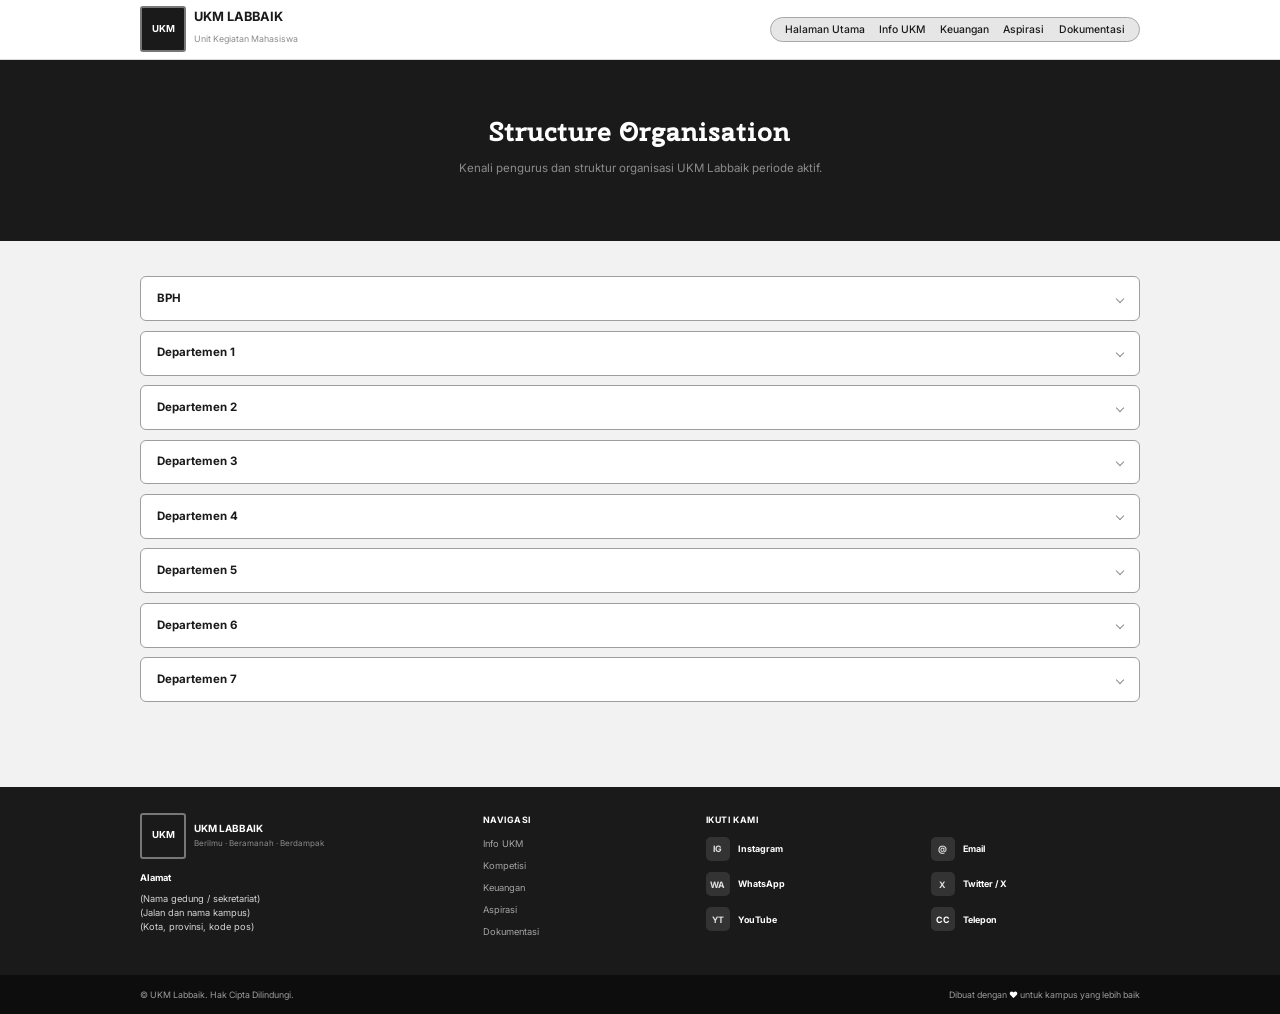
<file: Info-UKM-final.html>
<!DOCTYPE html>
<html lang="id">
<head>
  <meta charset="UTF-8">
  <meta name="viewport" content="width=device-width, initial-scale=1">
  <title>Halaman Info UKM</title>
  <link href="https://fonts.googleapis.com/css2?family=Cherry+Swash:wght@700&family=Inter:wght@400;500;600;700&display=swap" rel="stylesheet">
</head>

<body style="margin:0;font-family:'Inter',system-ui,sans-serif;background:#f2f2f2;color:#1a1a1a;line-height:1.5">

  <header style="background:#ffffff;border-bottom:1px solid #d9d9d9">
    <div style="width:min(1000px,100% - 3rem);margin-inline:auto;box-sizing:border-box;display:flex;justify-content:space-between;align-items:center;gap:1rem;padding:.4rem 0;flex-wrap:wrap">
      <a href="#" style="color:inherit;text-decoration:none;display:flex;align-items:center;gap:.5rem">
        <span style="width:46px;height:46px;box-sizing:border-box;background:#1a1a1a;color:#ffffff;border:2px solid #777777;display:grid;place-items:center;font-size:.6rem;font-weight:700;border-radius:3px;flex-shrink:0">UKM</span>
        <span><strong style="display:block;font-size:.8rem;line-height:1.1">UKM LABBAIK</strong><small style="font-size:.55rem;color:#8c8c8c">Unit Kegiatan Mahasiswa</small></span>
      </a>
      <nav style="display:flex;gap:.9rem;background:#e6e6e6;border:1px solid #a8a8a8;border-radius:999px;padding:.25rem .9rem;font-size:.65rem;font-weight:500">
        <a href="#" style="color:inherit;text-decoration:none">Halaman Utama</a>
        <a href="#" style="color:inherit;text-decoration:none">Info UKM</a>
        <a href="#" style="color:inherit;text-decoration:none">Keuangan</a>
        <a href="#" style="color:inherit;text-decoration:none">Aspirasi</a>
        <a href="#" style="color:inherit;text-decoration:none">Dokumentasi</a>
      </nav>
    </div>
  </header>

  <section style="background:#1a1a1a;text-align:center;padding:3.2rem 1rem 3.4rem">
    <h1 style="font-family:'Cherry Swash',Georgia,serif;font-size:1.7rem;color:#ffffff;font-weight:700;margin:0">Structure Organisation</h1>
    <p style="font-size:.72rem;color:#8c8c8c;margin:.5rem 0 .6rem">Kenali pengurus dan struktur organisasi UKM Labbaik periode aktif.</p>
  </section>

  <main style="padding:2.2rem 0 3.5rem;margin-bottom:1.2rem">
    <div style="width:min(1000px,100% - 3rem);margin-inline:auto;box-sizing:border-box">

      <details ontoggle="t(this)" style="background:#ffffff;border:1px solid #9e9e9e;border-radius:6px;overflow:hidden;margin-bottom:.6rem">
        <summary style="display:flex;justify-content:space-between;align-items:center;padding:.8rem 1rem;font-size:.72rem;font-weight:700;cursor:pointer;list-style:none"><span>BPH</span><span style="width:5px;height:5px;border-right:1.5px solid #8c8c8c;border-bottom:1.5px solid #8c8c8c;transform:rotate(45deg);transition:transform .2s"></span></summary>
        <div style="display:flex;flex-wrap:wrap;justify-content:center;gap:.8rem;padding:1.1rem 1rem 1.4rem">

          <article style="flex:0 1 calc((100% - 1.6rem) / 3);min-width:220px;box-sizing:border-box;display:flex;gap:.6rem;background:#fff;border-radius:6px;padding:.5rem;box-shadow:0 1px 4px rgba(0,0,0,.12);outline:1.5px solid #1a1a1a">
            <div style="flex:0 0 52px;min-height:52px;background:#dcdcdc;border-radius:3px;display:grid;place-items:center;font-size:.6rem;color:#8c8c8c">Foto</div>
            <dl style="flex:1;min-width:0;margin:0">
              <dt style="font-size:.42rem;font-weight:700;letter-spacing:.06em;margin:0 0 0">JABATAN</dt><dd style="margin:0"><span style="display:block;height:6px;background:#e0e0e0;border-radius:3px;margin-top:.22rem;width:90%"></span></dd>
              <dt style="font-size:.42rem;font-weight:700;letter-spacing:.06em;margin:.3rem 0 0">NAMA</dt><dd style="margin:0"><span style="display:block;height:6px;background:#e0e0e0;border-radius:3px;margin-top:.22rem;width:75%"></span></dd>
              <dt style="font-size:.42rem;font-weight:700;letter-spacing:.06em;margin:.3rem 0 0">JURUSAN</dt><dd style="margin:0"><span style="display:block;height:6px;background:#e0e0e0;border-radius:3px;margin-top:.22rem;width:100%"></span><span style="display:block;height:6px;background:#e0e0e0;border-radius:3px;margin-top:.22rem;width:60%"></span></dd>
            </dl>
          </article>

          <article style="flex:0 1 calc((100% - 1.6rem) / 3);min-width:220px;box-sizing:border-box;display:flex;gap:.6rem;background:#fff;border-radius:6px;padding:.5rem;box-shadow:0 1px 4px rgba(0,0,0,.12);outline:1.5px solid #1a1a1a">
            <div style="flex:0 0 52px;min-height:52px;background:#dcdcdc;border-radius:3px;display:grid;place-items:center;font-size:.6rem;color:#8c8c8c">Foto</div>
            <dl style="flex:1;min-width:0;margin:0">
              <dt style="font-size:.42rem;font-weight:700;letter-spacing:.06em;margin:0 0 0">JABATAN</dt><dd style="margin:0"><span style="display:block;height:6px;background:#e0e0e0;border-radius:3px;margin-top:.22rem;width:90%"></span></dd>
              <dt style="font-size:.42rem;font-weight:700;letter-spacing:.06em;margin:.3rem 0 0">NAMA</dt><dd style="margin:0"><span style="display:block;height:6px;background:#e0e0e0;border-radius:3px;margin-top:.22rem;width:75%"></span></dd>
              <dt style="font-size:.42rem;font-weight:700;letter-spacing:.06em;margin:.3rem 0 0">JURUSAN</dt><dd style="margin:0"><span style="display:block;height:6px;background:#e0e0e0;border-radius:3px;margin-top:.22rem;width:100%"></span><span style="display:block;height:6px;background:#e0e0e0;border-radius:3px;margin-top:.22rem;width:60%"></span></dd>
            </dl>
          </article>

          <article style="flex:0 1 calc((100% - 1.6rem) / 3);min-width:220px;box-sizing:border-box;display:flex;gap:.6rem;background:#fff;border-radius:6px;padding:.5rem;box-shadow:0 1px 4px rgba(0,0,0,.12);outline:1.5px solid #1a1a1a">
            <div style="flex:0 0 52px;min-height:52px;background:#dcdcdc;border-radius:3px;display:grid;place-items:center;font-size:.6rem;color:#8c8c8c">Foto</div>
            <dl style="flex:1;min-width:0;margin:0">
              <dt style="font-size:.42rem;font-weight:700;letter-spacing:.06em;margin:0 0 0">JABATAN</dt><dd style="margin:0"><span style="display:block;height:6px;background:#e0e0e0;border-radius:3px;margin-top:.22rem;width:90%"></span></dd>
              <dt style="font-size:.42rem;font-weight:700;letter-spacing:.06em;margin:.3rem 0 0">NAMA</dt><dd style="margin:0"><span style="display:block;height:6px;background:#e0e0e0;border-radius:3px;margin-top:.22rem;width:75%"></span></dd>
              <dt style="font-size:.42rem;font-weight:700;letter-spacing:.06em;margin:.3rem 0 0">JURUSAN</dt><dd style="margin:0"><span style="display:block;height:6px;background:#e0e0e0;border-radius:3px;margin-top:.22rem;width:100%"></span><span style="display:block;height:6px;background:#e0e0e0;border-radius:3px;margin-top:.22rem;width:60%"></span></dd>
            </dl>
          </article>

          <article style="flex:0 1 calc((100% - 1.6rem) / 3);min-width:220px;box-sizing:border-box;display:flex;gap:.6rem;background:#fff;border-radius:6px;padding:.5rem;box-shadow:0 1px 4px rgba(0,0,0,.12);outline:1.5px solid #1a1a1a">
            <div style="flex:0 0 52px;min-height:52px;background:#dcdcdc;border-radius:3px;display:grid;place-items:center;font-size:.6rem;color:#8c8c8c">Foto</div>
            <dl style="flex:1;min-width:0;margin:0">
              <dt style="font-size:.42rem;font-weight:700;letter-spacing:.06em;margin:0 0 0">JABATAN</dt><dd style="margin:0"><span style="display:block;height:6px;background:#e0e0e0;border-radius:3px;margin-top:.22rem;width:90%"></span></dd>
              <dt style="font-size:.42rem;font-weight:700;letter-spacing:.06em;margin:.3rem 0 0">NAMA</dt><dd style="margin:0"><span style="display:block;height:6px;background:#e0e0e0;border-radius:3px;margin-top:.22rem;width:75%"></span></dd>
              <dt style="font-size:.42rem;font-weight:700;letter-spacing:.06em;margin:.3rem 0 0">JURUSAN</dt><dd style="margin:0"><span style="display:block;height:6px;background:#e0e0e0;border-radius:3px;margin-top:.22rem;width:100%"></span><span style="display:block;height:6px;background:#e0e0e0;border-radius:3px;margin-top:.22rem;width:60%"></span></dd>
            </dl>
          </article>

          <article style="flex:0 1 calc((100% - 1.6rem) / 3);min-width:220px;box-sizing:border-box;display:flex;gap:.6rem;background:#fff;border-radius:6px;padding:.5rem;box-shadow:0 1px 4px rgba(0,0,0,.12);outline:1.5px solid #1a1a1a">
            <div style="flex:0 0 52px;min-height:52px;background:#dcdcdc;border-radius:3px;display:grid;place-items:center;font-size:.6rem;color:#8c8c8c">Foto</div>
            <dl style="flex:1;min-width:0;margin:0">
              <dt style="font-size:.42rem;font-weight:700;letter-spacing:.06em;margin:0 0 0">JABATAN</dt><dd style="margin:0"><span style="display:block;height:6px;background:#e0e0e0;border-radius:3px;margin-top:.22rem;width:90%"></span></dd>
              <dt style="font-size:.42rem;font-weight:700;letter-spacing:.06em;margin:.3rem 0 0">NAMA</dt><dd style="margin:0"><span style="display:block;height:6px;background:#e0e0e0;border-radius:3px;margin-top:.22rem;width:75%"></span></dd>
              <dt style="font-size:.42rem;font-weight:700;letter-spacing:.06em;margin:.3rem 0 0">JURUSAN</dt><dd style="margin:0"><span style="display:block;height:6px;background:#e0e0e0;border-radius:3px;margin-top:.22rem;width:100%"></span><span style="display:block;height:6px;background:#e0e0e0;border-radius:3px;margin-top:.22rem;width:60%"></span></dd>
            </dl>
          </article>
        </div>
      </details>

      <details ontoggle="t(this)" style="background:#ffffff;border:1px solid #9e9e9e;border-radius:6px;overflow:hidden;margin-bottom:.6rem">
        <summary style="display:flex;justify-content:space-between;align-items:center;padding:.8rem 1rem;font-size:.72rem;font-weight:700;cursor:pointer;list-style:none"><span>Departemen 1</span><span style="width:5px;height:5px;border-right:1.5px solid #8c8c8c;border-bottom:1.5px solid #8c8c8c;transform:rotate(45deg);transition:transform .2s"></span></summary>
        <div style="display:flex;flex-wrap:wrap;justify-content:center;gap:.8rem;padding:1.1rem 1rem 1.4rem">

          <article style="flex:0 1 calc((100% - 1.6rem) / 3);min-width:220px;box-sizing:border-box;display:flex;gap:.6rem;background:#fff;border-radius:6px;padding:.5rem;box-shadow:0 1px 4px rgba(0,0,0,.12);outline:1.5px solid #1a1a1a">
            <div style="flex:0 0 52px;min-height:52px;background:#dcdcdc;border-radius:3px;display:grid;place-items:center;font-size:.6rem;color:#8c8c8c">Foto</div>
            <dl style="flex:1;min-width:0;margin:0">
              <dt style="font-size:.42rem;font-weight:700;letter-spacing:.06em;margin:0 0 0">JABATAN</dt><dd style="margin:0"><span style="display:block;height:6px;background:#e0e0e0;border-radius:3px;margin-top:.22rem;width:90%"></span></dd>
              <dt style="font-size:.42rem;font-weight:700;letter-spacing:.06em;margin:.3rem 0 0">NAMA</dt><dd style="margin:0"><span style="display:block;height:6px;background:#e0e0e0;border-radius:3px;margin-top:.22rem;width:75%"></span></dd>
              <dt style="font-size:.42rem;font-weight:700;letter-spacing:.06em;margin:.3rem 0 0">JURUSAN</dt><dd style="margin:0"><span style="display:block;height:6px;background:#e0e0e0;border-radius:3px;margin-top:.22rem;width:100%"></span><span style="display:block;height:6px;background:#e0e0e0;border-radius:3px;margin-top:.22rem;width:60%"></span></dd>
            </dl>
          </article>

          <article style="flex:0 1 calc((100% - 1.6rem) / 3);min-width:220px;box-sizing:border-box;display:flex;gap:.6rem;background:#fff;border-radius:6px;padding:.5rem;box-shadow:0 1px 4px rgba(0,0,0,.12)">
            <div style="flex:0 0 52px;min-height:52px;background:#dcdcdc;border-radius:3px;display:grid;place-items:center;font-size:.6rem;color:#8c8c8c">Foto</div>
            <dl style="flex:1;min-width:0;margin:0">
              <dt style="font-size:.42rem;font-weight:700;letter-spacing:.06em;margin:0 0 0">JABATAN</dt><dd style="margin:0"><span style="display:block;height:6px;background:#e0e0e0;border-radius:3px;margin-top:.22rem;width:75%"></span></dd>
              <dt style="font-size:.42rem;font-weight:700;letter-spacing:.06em;margin:.3rem 0 0">NAMA</dt><dd style="margin:0"><span style="display:block;height:6px;background:#e0e0e0;border-radius:3px;margin-top:.22rem;width:60%"></span></dd>
              <dt style="font-size:.42rem;font-weight:700;letter-spacing:.06em;margin:.3rem 0 0">JURUSAN</dt><dd style="margin:0"><span style="display:block;height:6px;background:#e0e0e0;border-radius:3px;margin-top:.22rem;width:100%"></span><span style="display:block;height:6px;background:#e0e0e0;border-radius:3px;margin-top:.22rem;width:60%"></span></dd>
            </dl>
          </article>

          <article style="flex:0 1 calc((100% - 1.6rem) / 3);min-width:220px;box-sizing:border-box;display:flex;gap:.6rem;background:#fff;border-radius:6px;padding:.5rem;box-shadow:0 1px 4px rgba(0,0,0,.12)">
            <div style="flex:0 0 52px;min-height:52px;background:#dcdcdc;border-radius:3px;display:grid;place-items:center;font-size:.6rem;color:#8c8c8c">Foto</div>
            <dl style="flex:1;min-width:0;margin:0">
              <dt style="font-size:.42rem;font-weight:700;letter-spacing:.06em;margin:0 0 0">JABATAN</dt><dd style="margin:0"><span style="display:block;height:6px;background:#e0e0e0;border-radius:3px;margin-top:.22rem;width:60%"></span></dd>
              <dt style="font-size:.42rem;font-weight:700;letter-spacing:.06em;margin:.3rem 0 0">NAMA</dt><dd style="margin:0"><span style="display:block;height:6px;background:#e0e0e0;border-radius:3px;margin-top:.22rem;width:75%"></span></dd>
              <dt style="font-size:.42rem;font-weight:700;letter-spacing:.06em;margin:.3rem 0 0">JURUSAN</dt><dd style="margin:0"><span style="display:block;height:6px;background:#e0e0e0;border-radius:3px;margin-top:.22rem;width:100%"></span><span style="display:block;height:6px;background:#e0e0e0;border-radius:3px;margin-top:.22rem;width:60%"></span></dd>
            </dl>
          </article>

          <article style="flex:0 1 calc((100% - 1.6rem) / 3);min-width:220px;box-sizing:border-box;display:flex;gap:.6rem;background:#fff;border-radius:6px;padding:.5rem;box-shadow:0 1px 4px rgba(0,0,0,.12)">
            <div style="flex:0 0 52px;min-height:52px;background:#dcdcdc;border-radius:3px;display:grid;place-items:center;font-size:.6rem;color:#8c8c8c">Foto</div>
            <dl style="flex:1;min-width:0;margin:0">
              <dt style="font-size:.42rem;font-weight:700;letter-spacing:.06em;margin:0 0 0">JABATAN</dt><dd style="margin:0"><span style="display:block;height:6px;background:#e0e0e0;border-radius:3px;margin-top:.22rem;width:60%"></span></dd>
              <dt style="font-size:.42rem;font-weight:700;letter-spacing:.06em;margin:.3rem 0 0">NAMA</dt><dd style="margin:0"><span style="display:block;height:6px;background:#e0e0e0;border-radius:3px;margin-top:.22rem;width:60%"></span></dd>
              <dt style="font-size:.42rem;font-weight:700;letter-spacing:.06em;margin:.3rem 0 0">JURUSAN</dt><dd style="margin:0"><span style="display:block;height:6px;background:#e0e0e0;border-radius:3px;margin-top:.22rem;width:100%"></span><span style="display:block;height:6px;background:#e0e0e0;border-radius:3px;margin-top:.22rem;width:60%"></span></dd>
            </dl>
          </article>

          <article style="flex:0 1 calc((100% - 1.6rem) / 3);min-width:220px;box-sizing:border-box;display:flex;gap:.6rem;background:#fff;border-radius:6px;padding:.5rem;box-shadow:0 1px 4px rgba(0,0,0,.12)">
            <div style="flex:0 0 52px;min-height:52px;background:#dcdcdc;border-radius:3px;display:grid;place-items:center;font-size:.6rem;color:#8c8c8c">Foto</div>
            <dl style="flex:1;min-width:0;margin:0">
              <dt style="font-size:.42rem;font-weight:700;letter-spacing:.06em;margin:0 0 0">JABATAN</dt><dd style="margin:0"><span style="display:block;height:6px;background:#e0e0e0;border-radius:3px;margin-top:.22rem;width:75%"></span></dd>
              <dt style="font-size:.42rem;font-weight:700;letter-spacing:.06em;margin:.3rem 0 0">NAMA</dt><dd style="margin:0"><span style="display:block;height:6px;background:#e0e0e0;border-radius:3px;margin-top:.22rem;width:60%"></span></dd>
              <dt style="font-size:.42rem;font-weight:700;letter-spacing:.06em;margin:.3rem 0 0">JURUSAN</dt><dd style="margin:0"><span style="display:block;height:6px;background:#e0e0e0;border-radius:3px;margin-top:.22rem;width:100%"></span><span style="display:block;height:6px;background:#e0e0e0;border-radius:3px;margin-top:.22rem;width:60%"></span></dd>
            </dl>
          </article>
        </div>
      </details>

      <details ontoggle="t(this)" style="background:#ffffff;border:1px solid #9e9e9e;border-radius:6px;overflow:hidden;margin-bottom:.6rem">
        <summary style="display:flex;justify-content:space-between;align-items:center;padding:.8rem 1rem;font-size:.72rem;font-weight:700;cursor:pointer;list-style:none"><span>Departemen 2</span><span style="width:5px;height:5px;border-right:1.5px solid #8c8c8c;border-bottom:1.5px solid #8c8c8c;transform:rotate(45deg);transition:transform .2s"></span></summary>
        <div style="display:flex;flex-wrap:wrap;justify-content:center;gap:.8rem;padding:1.1rem 1rem 1.4rem">

          <article style="flex:0 1 calc((100% - 1.6rem) / 3);min-width:220px;box-sizing:border-box;display:flex;gap:.6rem;background:#fff;border-radius:6px;padding:.5rem;box-shadow:0 1px 4px rgba(0,0,0,.12);outline:1.5px solid #1a1a1a">
            <div style="flex:0 0 52px;min-height:52px;background:#dcdcdc;border-radius:3px;display:grid;place-items:center;font-size:.6rem;color:#8c8c8c">Foto</div>
            <dl style="flex:1;min-width:0;margin:0">
              <dt style="font-size:.42rem;font-weight:700;letter-spacing:.06em;margin:0 0 0">JABATAN</dt><dd style="margin:0"><span style="display:block;height:6px;background:#e0e0e0;border-radius:3px;margin-top:.22rem;width:90%"></span></dd>
              <dt style="font-size:.42rem;font-weight:700;letter-spacing:.06em;margin:.3rem 0 0">NAMA</dt><dd style="margin:0"><span style="display:block;height:6px;background:#e0e0e0;border-radius:3px;margin-top:.22rem;width:75%"></span></dd>
              <dt style="font-size:.42rem;font-weight:700;letter-spacing:.06em;margin:.3rem 0 0">JURUSAN</dt><dd style="margin:0"><span style="display:block;height:6px;background:#e0e0e0;border-radius:3px;margin-top:.22rem;width:100%"></span><span style="display:block;height:6px;background:#e0e0e0;border-radius:3px;margin-top:.22rem;width:60%"></span></dd>
            </dl>
          </article>

          <article style="flex:0 1 calc((100% - 1.6rem) / 3);min-width:220px;box-sizing:border-box;display:flex;gap:.6rem;background:#fff;border-radius:6px;padding:.5rem;box-shadow:0 1px 4px rgba(0,0,0,.12)">
            <div style="flex:0 0 52px;min-height:52px;background:#dcdcdc;border-radius:3px;display:grid;place-items:center;font-size:.6rem;color:#8c8c8c">Foto</div>
            <dl style="flex:1;min-width:0;margin:0">
              <dt style="font-size:.42rem;font-weight:700;letter-spacing:.06em;margin:0 0 0">JABATAN</dt><dd style="margin:0"><span style="display:block;height:6px;background:#e0e0e0;border-radius:3px;margin-top:.22rem;width:75%"></span></dd>
              <dt style="font-size:.42rem;font-weight:700;letter-spacing:.06em;margin:.3rem 0 0">NAMA</dt><dd style="margin:0"><span style="display:block;height:6px;background:#e0e0e0;border-radius:3px;margin-top:.22rem;width:60%"></span></dd>
              <dt style="font-size:.42rem;font-weight:700;letter-spacing:.06em;margin:.3rem 0 0">JURUSAN</dt><dd style="margin:0"><span style="display:block;height:6px;background:#e0e0e0;border-radius:3px;margin-top:.22rem;width:100%"></span><span style="display:block;height:6px;background:#e0e0e0;border-radius:3px;margin-top:.22rem;width:60%"></span></dd>
            </dl>
          </article>

          <article style="flex:0 1 calc((100% - 1.6rem) / 3);min-width:220px;box-sizing:border-box;display:flex;gap:.6rem;background:#fff;border-radius:6px;padding:.5rem;box-shadow:0 1px 4px rgba(0,0,0,.12)">
            <div style="flex:0 0 52px;min-height:52px;background:#dcdcdc;border-radius:3px;display:grid;place-items:center;font-size:.6rem;color:#8c8c8c">Foto</div>
            <dl style="flex:1;min-width:0;margin:0">
              <dt style="font-size:.42rem;font-weight:700;letter-spacing:.06em;margin:0 0 0">JABATAN</dt><dd style="margin:0"><span style="display:block;height:6px;background:#e0e0e0;border-radius:3px;margin-top:.22rem;width:60%"></span></dd>
              <dt style="font-size:.42rem;font-weight:700;letter-spacing:.06em;margin:.3rem 0 0">NAMA</dt><dd style="margin:0"><span style="display:block;height:6px;background:#e0e0e0;border-radius:3px;margin-top:.22rem;width:75%"></span></dd>
              <dt style="font-size:.42rem;font-weight:700;letter-spacing:.06em;margin:.3rem 0 0">JURUSAN</dt><dd style="margin:0"><span style="display:block;height:6px;background:#e0e0e0;border-radius:3px;margin-top:.22rem;width:100%"></span><span style="display:block;height:6px;background:#e0e0e0;border-radius:3px;margin-top:.22rem;width:60%"></span></dd>
            </dl>
          </article>

          <article style="flex:0 1 calc((100% - 1.6rem) / 3);min-width:220px;box-sizing:border-box;display:flex;gap:.6rem;background:#fff;border-radius:6px;padding:.5rem;box-shadow:0 1px 4px rgba(0,0,0,.12)">
            <div style="flex:0 0 52px;min-height:52px;background:#dcdcdc;border-radius:3px;display:grid;place-items:center;font-size:.6rem;color:#8c8c8c">Foto</div>
            <dl style="flex:1;min-width:0;margin:0">
              <dt style="font-size:.42rem;font-weight:700;letter-spacing:.06em;margin:0 0 0">JABATAN</dt><dd style="margin:0"><span style="display:block;height:6px;background:#e0e0e0;border-radius:3px;margin-top:.22rem;width:60%"></span></dd>
              <dt style="font-size:.42rem;font-weight:700;letter-spacing:.06em;margin:.3rem 0 0">NAMA</dt><dd style="margin:0"><span style="display:block;height:6px;background:#e0e0e0;border-radius:3px;margin-top:.22rem;width:60%"></span></dd>
              <dt style="font-size:.42rem;font-weight:700;letter-spacing:.06em;margin:.3rem 0 0">JURUSAN</dt><dd style="margin:0"><span style="display:block;height:6px;background:#e0e0e0;border-radius:3px;margin-top:.22rem;width:100%"></span><span style="display:block;height:6px;background:#e0e0e0;border-radius:3px;margin-top:.22rem;width:60%"></span></dd>
            </dl>
          </article>

          <article style="flex:0 1 calc((100% - 1.6rem) / 3);min-width:220px;box-sizing:border-box;display:flex;gap:.6rem;background:#fff;border-radius:6px;padding:.5rem;box-shadow:0 1px 4px rgba(0,0,0,.12)">
            <div style="flex:0 0 52px;min-height:52px;background:#dcdcdc;border-radius:3px;display:grid;place-items:center;font-size:.6rem;color:#8c8c8c">Foto</div>
            <dl style="flex:1;min-width:0;margin:0">
              <dt style="font-size:.42rem;font-weight:700;letter-spacing:.06em;margin:0 0 0">JABATAN</dt><dd style="margin:0"><span style="display:block;height:6px;background:#e0e0e0;border-radius:3px;margin-top:.22rem;width:75%"></span></dd>
              <dt style="font-size:.42rem;font-weight:700;letter-spacing:.06em;margin:.3rem 0 0">NAMA</dt><dd style="margin:0"><span style="display:block;height:6px;background:#e0e0e0;border-radius:3px;margin-top:.22rem;width:60%"></span></dd>
              <dt style="font-size:.42rem;font-weight:700;letter-spacing:.06em;margin:.3rem 0 0">JURUSAN</dt><dd style="margin:0"><span style="display:block;height:6px;background:#e0e0e0;border-radius:3px;margin-top:.22rem;width:100%"></span><span style="display:block;height:6px;background:#e0e0e0;border-radius:3px;margin-top:.22rem;width:60%"></span></dd>
            </dl>
          </article>
        </div>
      </details>

      <details ontoggle="t(this)" style="background:#ffffff;border:1px solid #9e9e9e;border-radius:6px;overflow:hidden;margin-bottom:.6rem">
        <summary style="display:flex;justify-content:space-between;align-items:center;padding:.8rem 1rem;font-size:.72rem;font-weight:700;cursor:pointer;list-style:none"><span>Departemen 3</span><span style="width:5px;height:5px;border-right:1.5px solid #8c8c8c;border-bottom:1.5px solid #8c8c8c;transform:rotate(45deg);transition:transform .2s"></span></summary>
        <div style="display:flex;flex-wrap:wrap;justify-content:center;gap:.8rem;padding:1.1rem 1rem 1.4rem">

          <article style="flex:0 1 calc((100% - 1.6rem) / 3);min-width:220px;box-sizing:border-box;display:flex;gap:.6rem;background:#fff;border-radius:6px;padding:.5rem;box-shadow:0 1px 4px rgba(0,0,0,.12);outline:1.5px solid #1a1a1a">
            <div style="flex:0 0 52px;min-height:52px;background:#dcdcdc;border-radius:3px;display:grid;place-items:center;font-size:.6rem;color:#8c8c8c">Foto</div>
            <dl style="flex:1;min-width:0;margin:0">
              <dt style="font-size:.42rem;font-weight:700;letter-spacing:.06em;margin:0 0 0">JABATAN</dt><dd style="margin:0"><span style="display:block;height:6px;background:#e0e0e0;border-radius:3px;margin-top:.22rem;width:90%"></span></dd>
              <dt style="font-size:.42rem;font-weight:700;letter-spacing:.06em;margin:.3rem 0 0">NAMA</dt><dd style="margin:0"><span style="display:block;height:6px;background:#e0e0e0;border-radius:3px;margin-top:.22rem;width:75%"></span></dd>
              <dt style="font-size:.42rem;font-weight:700;letter-spacing:.06em;margin:.3rem 0 0">JURUSAN</dt><dd style="margin:0"><span style="display:block;height:6px;background:#e0e0e0;border-radius:3px;margin-top:.22rem;width:100%"></span><span style="display:block;height:6px;background:#e0e0e0;border-radius:3px;margin-top:.22rem;width:60%"></span></dd>
            </dl>
          </article>

          <article style="flex:0 1 calc((100% - 1.6rem) / 3);min-width:220px;box-sizing:border-box;display:flex;gap:.6rem;background:#fff;border-radius:6px;padding:.5rem;box-shadow:0 1px 4px rgba(0,0,0,.12)">
            <div style="flex:0 0 52px;min-height:52px;background:#dcdcdc;border-radius:3px;display:grid;place-items:center;font-size:.6rem;color:#8c8c8c">Foto</div>
            <dl style="flex:1;min-width:0;margin:0">
              <dt style="font-size:.42rem;font-weight:700;letter-spacing:.06em;margin:0 0 0">JABATAN</dt><dd style="margin:0"><span style="display:block;height:6px;background:#e0e0e0;border-radius:3px;margin-top:.22rem;width:75%"></span></dd>
              <dt style="font-size:.42rem;font-weight:700;letter-spacing:.06em;margin:.3rem 0 0">NAMA</dt><dd style="margin:0"><span style="display:block;height:6px;background:#e0e0e0;border-radius:3px;margin-top:.22rem;width:60%"></span></dd>
              <dt style="font-size:.42rem;font-weight:700;letter-spacing:.06em;margin:.3rem 0 0">JURUSAN</dt><dd style="margin:0"><span style="display:block;height:6px;background:#e0e0e0;border-radius:3px;margin-top:.22rem;width:100%"></span><span style="display:block;height:6px;background:#e0e0e0;border-radius:3px;margin-top:.22rem;width:60%"></span></dd>
            </dl>
          </article>

          <article style="flex:0 1 calc((100% - 1.6rem) / 3);min-width:220px;box-sizing:border-box;display:flex;gap:.6rem;background:#fff;border-radius:6px;padding:.5rem;box-shadow:0 1px 4px rgba(0,0,0,.12)">
            <div style="flex:0 0 52px;min-height:52px;background:#dcdcdc;border-radius:3px;display:grid;place-items:center;font-size:.6rem;color:#8c8c8c">Foto</div>
            <dl style="flex:1;min-width:0;margin:0">
              <dt style="font-size:.42rem;font-weight:700;letter-spacing:.06em;margin:0 0 0">JABATAN</dt><dd style="margin:0"><span style="display:block;height:6px;background:#e0e0e0;border-radius:3px;margin-top:.22rem;width:60%"></span></dd>
              <dt style="font-size:.42rem;font-weight:700;letter-spacing:.06em;margin:.3rem 0 0">NAMA</dt><dd style="margin:0"><span style="display:block;height:6px;background:#e0e0e0;border-radius:3px;margin-top:.22rem;width:75%"></span></dd>
              <dt style="font-size:.42rem;font-weight:700;letter-spacing:.06em;margin:.3rem 0 0">JURUSAN</dt><dd style="margin:0"><span style="display:block;height:6px;background:#e0e0e0;border-radius:3px;margin-top:.22rem;width:100%"></span><span style="display:block;height:6px;background:#e0e0e0;border-radius:3px;margin-top:.22rem;width:60%"></span></dd>
            </dl>
          </article>

          <article style="flex:0 1 calc((100% - 1.6rem) / 3);min-width:220px;box-sizing:border-box;display:flex;gap:.6rem;background:#fff;border-radius:6px;padding:.5rem;box-shadow:0 1px 4px rgba(0,0,0,.12)">
            <div style="flex:0 0 52px;min-height:52px;background:#dcdcdc;border-radius:3px;display:grid;place-items:center;font-size:.6rem;color:#8c8c8c">Foto</div>
            <dl style="flex:1;min-width:0;margin:0">
              <dt style="font-size:.42rem;font-weight:700;letter-spacing:.06em;margin:0 0 0">JABATAN</dt><dd style="margin:0"><span style="display:block;height:6px;background:#e0e0e0;border-radius:3px;margin-top:.22rem;width:60%"></span></dd>
              <dt style="font-size:.42rem;font-weight:700;letter-spacing:.06em;margin:.3rem 0 0">NAMA</dt><dd style="margin:0"><span style="display:block;height:6px;background:#e0e0e0;border-radius:3px;margin-top:.22rem;width:60%"></span></dd>
              <dt style="font-size:.42rem;font-weight:700;letter-spacing:.06em;margin:.3rem 0 0">JURUSAN</dt><dd style="margin:0"><span style="display:block;height:6px;background:#e0e0e0;border-radius:3px;margin-top:.22rem;width:100%"></span><span style="display:block;height:6px;background:#e0e0e0;border-radius:3px;margin-top:.22rem;width:60%"></span></dd>
            </dl>
          </article>

          <article style="flex:0 1 calc((100% - 1.6rem) / 3);min-width:220px;box-sizing:border-box;display:flex;gap:.6rem;background:#fff;border-radius:6px;padding:.5rem;box-shadow:0 1px 4px rgba(0,0,0,.12)">
            <div style="flex:0 0 52px;min-height:52px;background:#dcdcdc;border-radius:3px;display:grid;place-items:center;font-size:.6rem;color:#8c8c8c">Foto</div>
            <dl style="flex:1;min-width:0;margin:0">
              <dt style="font-size:.42rem;font-weight:700;letter-spacing:.06em;margin:0 0 0">JABATAN</dt><dd style="margin:0"><span style="display:block;height:6px;background:#e0e0e0;border-radius:3px;margin-top:.22rem;width:75%"></span></dd>
              <dt style="font-size:.42rem;font-weight:700;letter-spacing:.06em;margin:.3rem 0 0">NAMA</dt><dd style="margin:0"><span style="display:block;height:6px;background:#e0e0e0;border-radius:3px;margin-top:.22rem;width:60%"></span></dd>
              <dt style="font-size:.42rem;font-weight:700;letter-spacing:.06em;margin:.3rem 0 0">JURUSAN</dt><dd style="margin:0"><span style="display:block;height:6px;background:#e0e0e0;border-radius:3px;margin-top:.22rem;width:100%"></span><span style="display:block;height:6px;background:#e0e0e0;border-radius:3px;margin-top:.22rem;width:60%"></span></dd>
            </dl>
          </article>
        </div>
      </details>

      <details ontoggle="t(this)" style="background:#ffffff;border:1px solid #9e9e9e;border-radius:6px;overflow:hidden;margin-bottom:.6rem">
        <summary style="display:flex;justify-content:space-between;align-items:center;padding:.8rem 1rem;font-size:.72rem;font-weight:700;cursor:pointer;list-style:none"><span>Departemen 4</span><span style="width:5px;height:5px;border-right:1.5px solid #8c8c8c;border-bottom:1.5px solid #8c8c8c;transform:rotate(45deg);transition:transform .2s"></span></summary>
        <div style="display:flex;flex-wrap:wrap;justify-content:center;gap:.8rem;padding:1.1rem 1rem 1.4rem">

          <article style="flex:0 1 calc((100% - 1.6rem) / 3);min-width:220px;box-sizing:border-box;display:flex;gap:.6rem;background:#fff;border-radius:6px;padding:.5rem;box-shadow:0 1px 4px rgba(0,0,0,.12);outline:1.5px solid #1a1a1a">
            <div style="flex:0 0 52px;min-height:52px;background:#dcdcdc;border-radius:3px;display:grid;place-items:center;font-size:.6rem;color:#8c8c8c">Foto</div>
            <dl style="flex:1;min-width:0;margin:0">
              <dt style="font-size:.42rem;font-weight:700;letter-spacing:.06em;margin:0 0 0">JABATAN</dt><dd style="margin:0"><span style="display:block;height:6px;background:#e0e0e0;border-radius:3px;margin-top:.22rem;width:90%"></span></dd>
              <dt style="font-size:.42rem;font-weight:700;letter-spacing:.06em;margin:.3rem 0 0">NAMA</dt><dd style="margin:0"><span style="display:block;height:6px;background:#e0e0e0;border-radius:3px;margin-top:.22rem;width:75%"></span></dd>
              <dt style="font-size:.42rem;font-weight:700;letter-spacing:.06em;margin:.3rem 0 0">JURUSAN</dt><dd style="margin:0"><span style="display:block;height:6px;background:#e0e0e0;border-radius:3px;margin-top:.22rem;width:100%"></span><span style="display:block;height:6px;background:#e0e0e0;border-radius:3px;margin-top:.22rem;width:60%"></span></dd>
            </dl>
          </article>

          <article style="flex:0 1 calc((100% - 1.6rem) / 3);min-width:220px;box-sizing:border-box;display:flex;gap:.6rem;background:#fff;border-radius:6px;padding:.5rem;box-shadow:0 1px 4px rgba(0,0,0,.12)">
            <div style="flex:0 0 52px;min-height:52px;background:#dcdcdc;border-radius:3px;display:grid;place-items:center;font-size:.6rem;color:#8c8c8c">Foto</div>
            <dl style="flex:1;min-width:0;margin:0">
              <dt style="font-size:.42rem;font-weight:700;letter-spacing:.06em;margin:0 0 0">JABATAN</dt><dd style="margin:0"><span style="display:block;height:6px;background:#e0e0e0;border-radius:3px;margin-top:.22rem;width:75%"></span></dd>
              <dt style="font-size:.42rem;font-weight:700;letter-spacing:.06em;margin:.3rem 0 0">NAMA</dt><dd style="margin:0"><span style="display:block;height:6px;background:#e0e0e0;border-radius:3px;margin-top:.22rem;width:60%"></span></dd>
              <dt style="font-size:.42rem;font-weight:700;letter-spacing:.06em;margin:.3rem 0 0">JURUSAN</dt><dd style="margin:0"><span style="display:block;height:6px;background:#e0e0e0;border-radius:3px;margin-top:.22rem;width:100%"></span><span style="display:block;height:6px;background:#e0e0e0;border-radius:3px;margin-top:.22rem;width:60%"></span></dd>
            </dl>
          </article>

          <article style="flex:0 1 calc((100% - 1.6rem) / 3);min-width:220px;box-sizing:border-box;display:flex;gap:.6rem;background:#fff;border-radius:6px;padding:.5rem;box-shadow:0 1px 4px rgba(0,0,0,.12)">
            <div style="flex:0 0 52px;min-height:52px;background:#dcdcdc;border-radius:3px;display:grid;place-items:center;font-size:.6rem;color:#8c8c8c">Foto</div>
            <dl style="flex:1;min-width:0;margin:0">
              <dt style="font-size:.42rem;font-weight:700;letter-spacing:.06em;margin:0 0 0">JABATAN</dt><dd style="margin:0"><span style="display:block;height:6px;background:#e0e0e0;border-radius:3px;margin-top:.22rem;width:60%"></span></dd>
              <dt style="font-size:.42rem;font-weight:700;letter-spacing:.06em;margin:.3rem 0 0">NAMA</dt><dd style="margin:0"><span style="display:block;height:6px;background:#e0e0e0;border-radius:3px;margin-top:.22rem;width:75%"></span></dd>
              <dt style="font-size:.42rem;font-weight:700;letter-spacing:.06em;margin:.3rem 0 0">JURUSAN</dt><dd style="margin:0"><span style="display:block;height:6px;background:#e0e0e0;border-radius:3px;margin-top:.22rem;width:100%"></span><span style="display:block;height:6px;background:#e0e0e0;border-radius:3px;margin-top:.22rem;width:60%"></span></dd>
            </dl>
          </article>

          <article style="flex:0 1 calc((100% - 1.6rem) / 3);min-width:220px;box-sizing:border-box;display:flex;gap:.6rem;background:#fff;border-radius:6px;padding:.5rem;box-shadow:0 1px 4px rgba(0,0,0,.12)">
            <div style="flex:0 0 52px;min-height:52px;background:#dcdcdc;border-radius:3px;display:grid;place-items:center;font-size:.6rem;color:#8c8c8c">Foto</div>
            <dl style="flex:1;min-width:0;margin:0">
              <dt style="font-size:.42rem;font-weight:700;letter-spacing:.06em;margin:0 0 0">JABATAN</dt><dd style="margin:0"><span style="display:block;height:6px;background:#e0e0e0;border-radius:3px;margin-top:.22rem;width:60%"></span></dd>
              <dt style="font-size:.42rem;font-weight:700;letter-spacing:.06em;margin:.3rem 0 0">NAMA</dt><dd style="margin:0"><span style="display:block;height:6px;background:#e0e0e0;border-radius:3px;margin-top:.22rem;width:60%"></span></dd>
              <dt style="font-size:.42rem;font-weight:700;letter-spacing:.06em;margin:.3rem 0 0">JURUSAN</dt><dd style="margin:0"><span style="display:block;height:6px;background:#e0e0e0;border-radius:3px;margin-top:.22rem;width:100%"></span><span style="display:block;height:6px;background:#e0e0e0;border-radius:3px;margin-top:.22rem;width:60%"></span></dd>
            </dl>
          </article>

          <article style="flex:0 1 calc((100% - 1.6rem) / 3);min-width:220px;box-sizing:border-box;display:flex;gap:.6rem;background:#fff;border-radius:6px;padding:.5rem;box-shadow:0 1px 4px rgba(0,0,0,.12)">
            <div style="flex:0 0 52px;min-height:52px;background:#dcdcdc;border-radius:3px;display:grid;place-items:center;font-size:.6rem;color:#8c8c8c">Foto</div>
            <dl style="flex:1;min-width:0;margin:0">
              <dt style="font-size:.42rem;font-weight:700;letter-spacing:.06em;margin:0 0 0">JABATAN</dt><dd style="margin:0"><span style="display:block;height:6px;background:#e0e0e0;border-radius:3px;margin-top:.22rem;width:75%"></span></dd>
              <dt style="font-size:.42rem;font-weight:700;letter-spacing:.06em;margin:.3rem 0 0">NAMA</dt><dd style="margin:0"><span style="display:block;height:6px;background:#e0e0e0;border-radius:3px;margin-top:.22rem;width:60%"></span></dd>
              <dt style="font-size:.42rem;font-weight:700;letter-spacing:.06em;margin:.3rem 0 0">JURUSAN</dt><dd style="margin:0"><span style="display:block;height:6px;background:#e0e0e0;border-radius:3px;margin-top:.22rem;width:100%"></span><span style="display:block;height:6px;background:#e0e0e0;border-radius:3px;margin-top:.22rem;width:60%"></span></dd>
            </dl>
          </article>
        </div>
      </details>

      <details ontoggle="t(this)" style="background:#ffffff;border:1px solid #9e9e9e;border-radius:6px;overflow:hidden;margin-bottom:.6rem">
        <summary style="display:flex;justify-content:space-between;align-items:center;padding:.8rem 1rem;font-size:.72rem;font-weight:700;cursor:pointer;list-style:none"><span>Departemen 5</span><span style="width:5px;height:5px;border-right:1.5px solid #8c8c8c;border-bottom:1.5px solid #8c8c8c;transform:rotate(45deg);transition:transform .2s"></span></summary>
        <div style="display:flex;flex-wrap:wrap;justify-content:center;gap:.8rem;padding:1.1rem 1rem 1.4rem">

          <article style="flex:0 1 calc((100% - 1.6rem) / 3);min-width:220px;box-sizing:border-box;display:flex;gap:.6rem;background:#fff;border-radius:6px;padding:.5rem;box-shadow:0 1px 4px rgba(0,0,0,.12);outline:1.5px solid #1a1a1a">
            <div style="flex:0 0 52px;min-height:52px;background:#dcdcdc;border-radius:3px;display:grid;place-items:center;font-size:.6rem;color:#8c8c8c">Foto</div>
            <dl style="flex:1;min-width:0;margin:0">
              <dt style="font-size:.42rem;font-weight:700;letter-spacing:.06em;margin:0 0 0">JABATAN</dt><dd style="margin:0"><span style="display:block;height:6px;background:#e0e0e0;border-radius:3px;margin-top:.22rem;width:90%"></span></dd>
              <dt style="font-size:.42rem;font-weight:700;letter-spacing:.06em;margin:.3rem 0 0">NAMA</dt><dd style="margin:0"><span style="display:block;height:6px;background:#e0e0e0;border-radius:3px;margin-top:.22rem;width:75%"></span></dd>
              <dt style="font-size:.42rem;font-weight:700;letter-spacing:.06em;margin:.3rem 0 0">JURUSAN</dt><dd style="margin:0"><span style="display:block;height:6px;background:#e0e0e0;border-radius:3px;margin-top:.22rem;width:100%"></span><span style="display:block;height:6px;background:#e0e0e0;border-radius:3px;margin-top:.22rem;width:60%"></span></dd>
            </dl>
          </article>

          <article style="flex:0 1 calc((100% - 1.6rem) / 3);min-width:220px;box-sizing:border-box;display:flex;gap:.6rem;background:#fff;border-radius:6px;padding:.5rem;box-shadow:0 1px 4px rgba(0,0,0,.12)">
            <div style="flex:0 0 52px;min-height:52px;background:#dcdcdc;border-radius:3px;display:grid;place-items:center;font-size:.6rem;color:#8c8c8c">Foto</div>
            <dl style="flex:1;min-width:0;margin:0">
              <dt style="font-size:.42rem;font-weight:700;letter-spacing:.06em;margin:0 0 0">JABATAN</dt><dd style="margin:0"><span style="display:block;height:6px;background:#e0e0e0;border-radius:3px;margin-top:.22rem;width:75%"></span></dd>
              <dt style="font-size:.42rem;font-weight:700;letter-spacing:.06em;margin:.3rem 0 0">NAMA</dt><dd style="margin:0"><span style="display:block;height:6px;background:#e0e0e0;border-radius:3px;margin-top:.22rem;width:60%"></span></dd>
              <dt style="font-size:.42rem;font-weight:700;letter-spacing:.06em;margin:.3rem 0 0">JURUSAN</dt><dd style="margin:0"><span style="display:block;height:6px;background:#e0e0e0;border-radius:3px;margin-top:.22rem;width:100%"></span><span style="display:block;height:6px;background:#e0e0e0;border-radius:3px;margin-top:.22rem;width:60%"></span></dd>
            </dl>
          </article>

          <article style="flex:0 1 calc((100% - 1.6rem) / 3);min-width:220px;box-sizing:border-box;display:flex;gap:.6rem;background:#fff;border-radius:6px;padding:.5rem;box-shadow:0 1px 4px rgba(0,0,0,.12)">
            <div style="flex:0 0 52px;min-height:52px;background:#dcdcdc;border-radius:3px;display:grid;place-items:center;font-size:.6rem;color:#8c8c8c">Foto</div>
            <dl style="flex:1;min-width:0;margin:0">
              <dt style="font-size:.42rem;font-weight:700;letter-spacing:.06em;margin:0 0 0">JABATAN</dt><dd style="margin:0"><span style="display:block;height:6px;background:#e0e0e0;border-radius:3px;margin-top:.22rem;width:60%"></span></dd>
              <dt style="font-size:.42rem;font-weight:700;letter-spacing:.06em;margin:.3rem 0 0">NAMA</dt><dd style="margin:0"><span style="display:block;height:6px;background:#e0e0e0;border-radius:3px;margin-top:.22rem;width:75%"></span></dd>
              <dt style="font-size:.42rem;font-weight:700;letter-spacing:.06em;margin:.3rem 0 0">JURUSAN</dt><dd style="margin:0"><span style="display:block;height:6px;background:#e0e0e0;border-radius:3px;margin-top:.22rem;width:100%"></span><span style="display:block;height:6px;background:#e0e0e0;border-radius:3px;margin-top:.22rem;width:60%"></span></dd>
            </dl>
          </article>

          <article style="flex:0 1 calc((100% - 1.6rem) / 3);min-width:220px;box-sizing:border-box;display:flex;gap:.6rem;background:#fff;border-radius:6px;padding:.5rem;box-shadow:0 1px 4px rgba(0,0,0,.12)">
            <div style="flex:0 0 52px;min-height:52px;background:#dcdcdc;border-radius:3px;display:grid;place-items:center;font-size:.6rem;color:#8c8c8c">Foto</div>
            <dl style="flex:1;min-width:0;margin:0">
              <dt style="font-size:.42rem;font-weight:700;letter-spacing:.06em;margin:0 0 0">JABATAN</dt><dd style="margin:0"><span style="display:block;height:6px;background:#e0e0e0;border-radius:3px;margin-top:.22rem;width:60%"></span></dd>
              <dt style="font-size:.42rem;font-weight:700;letter-spacing:.06em;margin:.3rem 0 0">NAMA</dt><dd style="margin:0"><span style="display:block;height:6px;background:#e0e0e0;border-radius:3px;margin-top:.22rem;width:60%"></span></dd>
              <dt style="font-size:.42rem;font-weight:700;letter-spacing:.06em;margin:.3rem 0 0">JURUSAN</dt><dd style="margin:0"><span style="display:block;height:6px;background:#e0e0e0;border-radius:3px;margin-top:.22rem;width:100%"></span><span style="display:block;height:6px;background:#e0e0e0;border-radius:3px;margin-top:.22rem;width:60%"></span></dd>
            </dl>
          </article>

          <article style="flex:0 1 calc((100% - 1.6rem) / 3);min-width:220px;box-sizing:border-box;display:flex;gap:.6rem;background:#fff;border-radius:6px;padding:.5rem;box-shadow:0 1px 4px rgba(0,0,0,.12)">
            <div style="flex:0 0 52px;min-height:52px;background:#dcdcdc;border-radius:3px;display:grid;place-items:center;font-size:.6rem;color:#8c8c8c">Foto</div>
            <dl style="flex:1;min-width:0;margin:0">
              <dt style="font-size:.42rem;font-weight:700;letter-spacing:.06em;margin:0 0 0">JABATAN</dt><dd style="margin:0"><span style="display:block;height:6px;background:#e0e0e0;border-radius:3px;margin-top:.22rem;width:75%"></span></dd>
              <dt style="font-size:.42rem;font-weight:700;letter-spacing:.06em;margin:.3rem 0 0">NAMA</dt><dd style="margin:0"><span style="display:block;height:6px;background:#e0e0e0;border-radius:3px;margin-top:.22rem;width:60%"></span></dd>
              <dt style="font-size:.42rem;font-weight:700;letter-spacing:.06em;margin:.3rem 0 0">JURUSAN</dt><dd style="margin:0"><span style="display:block;height:6px;background:#e0e0e0;border-radius:3px;margin-top:.22rem;width:100%"></span><span style="display:block;height:6px;background:#e0e0e0;border-radius:3px;margin-top:.22rem;width:60%"></span></dd>
            </dl>
          </article>
        </div>
      </details>

      <details ontoggle="t(this)" style="background:#ffffff;border:1px solid #9e9e9e;border-radius:6px;overflow:hidden;margin-bottom:.6rem">
        <summary style="display:flex;justify-content:space-between;align-items:center;padding:.8rem 1rem;font-size:.72rem;font-weight:700;cursor:pointer;list-style:none"><span>Departemen 6</span><span style="width:5px;height:5px;border-right:1.5px solid #8c8c8c;border-bottom:1.5px solid #8c8c8c;transform:rotate(45deg);transition:transform .2s"></span></summary>
        <div style="display:flex;flex-wrap:wrap;justify-content:center;gap:.8rem;padding:1.1rem 1rem 1.4rem">

          <article style="flex:0 1 calc((100% - 1.6rem) / 3);min-width:220px;box-sizing:border-box;display:flex;gap:.6rem;background:#fff;border-radius:6px;padding:.5rem;box-shadow:0 1px 4px rgba(0,0,0,.12);outline:1.5px solid #1a1a1a">
            <div style="flex:0 0 52px;min-height:52px;background:#dcdcdc;border-radius:3px;display:grid;place-items:center;font-size:.6rem;color:#8c8c8c">Foto</div>
            <dl style="flex:1;min-width:0;margin:0">
              <dt style="font-size:.42rem;font-weight:700;letter-spacing:.06em;margin:0 0 0">JABATAN</dt><dd style="margin:0"><span style="display:block;height:6px;background:#e0e0e0;border-radius:3px;margin-top:.22rem;width:90%"></span></dd>
              <dt style="font-size:.42rem;font-weight:700;letter-spacing:.06em;margin:.3rem 0 0">NAMA</dt><dd style="margin:0"><span style="display:block;height:6px;background:#e0e0e0;border-radius:3px;margin-top:.22rem;width:75%"></span></dd>
              <dt style="font-size:.42rem;font-weight:700;letter-spacing:.06em;margin:.3rem 0 0">JURUSAN</dt><dd style="margin:0"><span style="display:block;height:6px;background:#e0e0e0;border-radius:3px;margin-top:.22rem;width:100%"></span><span style="display:block;height:6px;background:#e0e0e0;border-radius:3px;margin-top:.22rem;width:60%"></span></dd>
            </dl>
          </article>

          <article style="flex:0 1 calc((100% - 1.6rem) / 3);min-width:220px;box-sizing:border-box;display:flex;gap:.6rem;background:#fff;border-radius:6px;padding:.5rem;box-shadow:0 1px 4px rgba(0,0,0,.12)">
            <div style="flex:0 0 52px;min-height:52px;background:#dcdcdc;border-radius:3px;display:grid;place-items:center;font-size:.6rem;color:#8c8c8c">Foto</div>
            <dl style="flex:1;min-width:0;margin:0">
              <dt style="font-size:.42rem;font-weight:700;letter-spacing:.06em;margin:0 0 0">JABATAN</dt><dd style="margin:0"><span style="display:block;height:6px;background:#e0e0e0;border-radius:3px;margin-top:.22rem;width:75%"></span></dd>
              <dt style="font-size:.42rem;font-weight:700;letter-spacing:.06em;margin:.3rem 0 0">NAMA</dt><dd style="margin:0"><span style="display:block;height:6px;background:#e0e0e0;border-radius:3px;margin-top:.22rem;width:60%"></span></dd>
              <dt style="font-size:.42rem;font-weight:700;letter-spacing:.06em;margin:.3rem 0 0">JURUSAN</dt><dd style="margin:0"><span style="display:block;height:6px;background:#e0e0e0;border-radius:3px;margin-top:.22rem;width:100%"></span><span style="display:block;height:6px;background:#e0e0e0;border-radius:3px;margin-top:.22rem;width:60%"></span></dd>
            </dl>
          </article>

          <article style="flex:0 1 calc((100% - 1.6rem) / 3);min-width:220px;box-sizing:border-box;display:flex;gap:.6rem;background:#fff;border-radius:6px;padding:.5rem;box-shadow:0 1px 4px rgba(0,0,0,.12)">
            <div style="flex:0 0 52px;min-height:52px;background:#dcdcdc;border-radius:3px;display:grid;place-items:center;font-size:.6rem;color:#8c8c8c">Foto</div>
            <dl style="flex:1;min-width:0;margin:0">
              <dt style="font-size:.42rem;font-weight:700;letter-spacing:.06em;margin:0 0 0">JABATAN</dt><dd style="margin:0"><span style="display:block;height:6px;background:#e0e0e0;border-radius:3px;margin-top:.22rem;width:60%"></span></dd>
              <dt style="font-size:.42rem;font-weight:700;letter-spacing:.06em;margin:.3rem 0 0">NAMA</dt><dd style="margin:0"><span style="display:block;height:6px;background:#e0e0e0;border-radius:3px;margin-top:.22rem;width:75%"></span></dd>
              <dt style="font-size:.42rem;font-weight:700;letter-spacing:.06em;margin:.3rem 0 0">JURUSAN</dt><dd style="margin:0"><span style="display:block;height:6px;background:#e0e0e0;border-radius:3px;margin-top:.22rem;width:100%"></span><span style="display:block;height:6px;background:#e0e0e0;border-radius:3px;margin-top:.22rem;width:60%"></span></dd>
            </dl>
          </article>

          <article style="flex:0 1 calc((100% - 1.6rem) / 3);min-width:220px;box-sizing:border-box;display:flex;gap:.6rem;background:#fff;border-radius:6px;padding:.5rem;box-shadow:0 1px 4px rgba(0,0,0,.12)">
            <div style="flex:0 0 52px;min-height:52px;background:#dcdcdc;border-radius:3px;display:grid;place-items:center;font-size:.6rem;color:#8c8c8c">Foto</div>
            <dl style="flex:1;min-width:0;margin:0">
              <dt style="font-size:.42rem;font-weight:700;letter-spacing:.06em;margin:0 0 0">JABATAN</dt><dd style="margin:0"><span style="display:block;height:6px;background:#e0e0e0;border-radius:3px;margin-top:.22rem;width:60%"></span></dd>
              <dt style="font-size:.42rem;font-weight:700;letter-spacing:.06em;margin:.3rem 0 0">NAMA</dt><dd style="margin:0"><span style="display:block;height:6px;background:#e0e0e0;border-radius:3px;margin-top:.22rem;width:60%"></span></dd>
              <dt style="font-size:.42rem;font-weight:700;letter-spacing:.06em;margin:.3rem 0 0">JURUSAN</dt><dd style="margin:0"><span style="display:block;height:6px;background:#e0e0e0;border-radius:3px;margin-top:.22rem;width:100%"></span><span style="display:block;height:6px;background:#e0e0e0;border-radius:3px;margin-top:.22rem;width:60%"></span></dd>
            </dl>
          </article>

          <article style="flex:0 1 calc((100% - 1.6rem) / 3);min-width:220px;box-sizing:border-box;display:flex;gap:.6rem;background:#fff;border-radius:6px;padding:.5rem;box-shadow:0 1px 4px rgba(0,0,0,.12)">
            <div style="flex:0 0 52px;min-height:52px;background:#dcdcdc;border-radius:3px;display:grid;place-items:center;font-size:.6rem;color:#8c8c8c">Foto</div>
            <dl style="flex:1;min-width:0;margin:0">
              <dt style="font-size:.42rem;font-weight:700;letter-spacing:.06em;margin:0 0 0">JABATAN</dt><dd style="margin:0"><span style="display:block;height:6px;background:#e0e0e0;border-radius:3px;margin-top:.22rem;width:75%"></span></dd>
              <dt style="font-size:.42rem;font-weight:700;letter-spacing:.06em;margin:.3rem 0 0">NAMA</dt><dd style="margin:0"><span style="display:block;height:6px;background:#e0e0e0;border-radius:3px;margin-top:.22rem;width:60%"></span></dd>
              <dt style="font-size:.42rem;font-weight:700;letter-spacing:.06em;margin:.3rem 0 0">JURUSAN</dt><dd style="margin:0"><span style="display:block;height:6px;background:#e0e0e0;border-radius:3px;margin-top:.22rem;width:100%"></span><span style="display:block;height:6px;background:#e0e0e0;border-radius:3px;margin-top:.22rem;width:60%"></span></dd>
            </dl>
          </article>
        </div>
      </details>

      <details ontoggle="t(this)" style="background:#ffffff;border:1px solid #9e9e9e;border-radius:6px;overflow:hidden;margin-bottom:.6rem">
        <summary style="display:flex;justify-content:space-between;align-items:center;padding:.8rem 1rem;font-size:.72rem;font-weight:700;cursor:pointer;list-style:none"><span>Departemen 7</span><span style="width:5px;height:5px;border-right:1.5px solid #8c8c8c;border-bottom:1.5px solid #8c8c8c;transform:rotate(45deg);transition:transform .2s"></span></summary>
        <div style="display:flex;flex-wrap:wrap;justify-content:center;gap:.8rem;padding:1.1rem 1rem 1.4rem">

          <article style="flex:0 1 calc((100% - 1.6rem) / 3);min-width:220px;box-sizing:border-box;display:flex;gap:.6rem;background:#fff;border-radius:6px;padding:.5rem;box-shadow:0 1px 4px rgba(0,0,0,.12);outline:1.5px solid #1a1a1a">
            <div style="flex:0 0 52px;min-height:52px;background:#dcdcdc;border-radius:3px;display:grid;place-items:center;font-size:.6rem;color:#8c8c8c">Foto</div>
            <dl style="flex:1;min-width:0;margin:0">
              <dt style="font-size:.42rem;font-weight:700;letter-spacing:.06em;margin:0 0 0">JABATAN</dt><dd style="margin:0"><span style="display:block;height:6px;background:#e0e0e0;border-radius:3px;margin-top:.22rem;width:90%"></span></dd>
              <dt style="font-size:.42rem;font-weight:700;letter-spacing:.06em;margin:.3rem 0 0">NAMA</dt><dd style="margin:0"><span style="display:block;height:6px;background:#e0e0e0;border-radius:3px;margin-top:.22rem;width:75%"></span></dd>
              <dt style="font-size:.42rem;font-weight:700;letter-spacing:.06em;margin:.3rem 0 0">JURUSAN</dt><dd style="margin:0"><span style="display:block;height:6px;background:#e0e0e0;border-radius:3px;margin-top:.22rem;width:100%"></span><span style="display:block;height:6px;background:#e0e0e0;border-radius:3px;margin-top:.22rem;width:60%"></span></dd>
            </dl>
          </article>

          <article style="flex:0 1 calc((100% - 1.6rem) / 3);min-width:220px;box-sizing:border-box;display:flex;gap:.6rem;background:#fff;border-radius:6px;padding:.5rem;box-shadow:0 1px 4px rgba(0,0,0,.12)">
            <div style="flex:0 0 52px;min-height:52px;background:#dcdcdc;border-radius:3px;display:grid;place-items:center;font-size:.6rem;color:#8c8c8c">Foto</div>
            <dl style="flex:1;min-width:0;margin:0">
              <dt style="font-size:.42rem;font-weight:700;letter-spacing:.06em;margin:0 0 0">JABATAN</dt><dd style="margin:0"><span style="display:block;height:6px;background:#e0e0e0;border-radius:3px;margin-top:.22rem;width:75%"></span></dd>
              <dt style="font-size:.42rem;font-weight:700;letter-spacing:.06em;margin:.3rem 0 0">NAMA</dt><dd style="margin:0"><span style="display:block;height:6px;background:#e0e0e0;border-radius:3px;margin-top:.22rem;width:60%"></span></dd>
              <dt style="font-size:.42rem;font-weight:700;letter-spacing:.06em;margin:.3rem 0 0">JURUSAN</dt><dd style="margin:0"><span style="display:block;height:6px;background:#e0e0e0;border-radius:3px;margin-top:.22rem;width:100%"></span><span style="display:block;height:6px;background:#e0e0e0;border-radius:3px;margin-top:.22rem;width:60%"></span></dd>
            </dl>
          </article>

          <article style="flex:0 1 calc((100% - 1.6rem) / 3);min-width:220px;box-sizing:border-box;display:flex;gap:.6rem;background:#fff;border-radius:6px;padding:.5rem;box-shadow:0 1px 4px rgba(0,0,0,.12)">
            <div style="flex:0 0 52px;min-height:52px;background:#dcdcdc;border-radius:3px;display:grid;place-items:center;font-size:.6rem;color:#8c8c8c">Foto</div>
            <dl style="flex:1;min-width:0;margin:0">
              <dt style="font-size:.42rem;font-weight:700;letter-spacing:.06em;margin:0 0 0">JABATAN</dt><dd style="margin:0"><span style="display:block;height:6px;background:#e0e0e0;border-radius:3px;margin-top:.22rem;width:60%"></span></dd>
              <dt style="font-size:.42rem;font-weight:700;letter-spacing:.06em;margin:.3rem 0 0">NAMA</dt><dd style="margin:0"><span style="display:block;height:6px;background:#e0e0e0;border-radius:3px;margin-top:.22rem;width:75%"></span></dd>
              <dt style="font-size:.42rem;font-weight:700;letter-spacing:.06em;margin:.3rem 0 0">JURUSAN</dt><dd style="margin:0"><span style="display:block;height:6px;background:#e0e0e0;border-radius:3px;margin-top:.22rem;width:100%"></span><span style="display:block;height:6px;background:#e0e0e0;border-radius:3px;margin-top:.22rem;width:60%"></span></dd>
            </dl>
          </article>

          <article style="flex:0 1 calc((100% - 1.6rem) / 3);min-width:220px;box-sizing:border-box;display:flex;gap:.6rem;background:#fff;border-radius:6px;padding:.5rem;box-shadow:0 1px 4px rgba(0,0,0,.12)">
            <div style="flex:0 0 52px;min-height:52px;background:#dcdcdc;border-radius:3px;display:grid;place-items:center;font-size:.6rem;color:#8c8c8c">Foto</div>
            <dl style="flex:1;min-width:0;margin:0">
              <dt style="font-size:.42rem;font-weight:700;letter-spacing:.06em;margin:0 0 0">JABATAN</dt><dd style="margin:0"><span style="display:block;height:6px;background:#e0e0e0;border-radius:3px;margin-top:.22rem;width:60%"></span></dd>
              <dt style="font-size:.42rem;font-weight:700;letter-spacing:.06em;margin:.3rem 0 0">NAMA</dt><dd style="margin:0"><span style="display:block;height:6px;background:#e0e0e0;border-radius:3px;margin-top:.22rem;width:60%"></span></dd>
              <dt style="font-size:.42rem;font-weight:700;letter-spacing:.06em;margin:.3rem 0 0">JURUSAN</dt><dd style="margin:0"><span style="display:block;height:6px;background:#e0e0e0;border-radius:3px;margin-top:.22rem;width:100%"></span><span style="display:block;height:6px;background:#e0e0e0;border-radius:3px;margin-top:.22rem;width:60%"></span></dd>
            </dl>
          </article>

          <article style="flex:0 1 calc((100% - 1.6rem) / 3);min-width:220px;box-sizing:border-box;display:flex;gap:.6rem;background:#fff;border-radius:6px;padding:.5rem;box-shadow:0 1px 4px rgba(0,0,0,.12)">
            <div style="flex:0 0 52px;min-height:52px;background:#dcdcdc;border-radius:3px;display:grid;place-items:center;font-size:.6rem;color:#8c8c8c">Foto</div>
            <dl style="flex:1;min-width:0;margin:0">
              <dt style="font-size:.42rem;font-weight:700;letter-spacing:.06em;margin:0 0 0">JABATAN</dt><dd style="margin:0"><span style="display:block;height:6px;background:#e0e0e0;border-radius:3px;margin-top:.22rem;width:75%"></span></dd>
              <dt style="font-size:.42rem;font-weight:700;letter-spacing:.06em;margin:.3rem 0 0">NAMA</dt><dd style="margin:0"><span style="display:block;height:6px;background:#e0e0e0;border-radius:3px;margin-top:.22rem;width:60%"></span></dd>
              <dt style="font-size:.42rem;font-weight:700;letter-spacing:.06em;margin:.3rem 0 0">JURUSAN</dt><dd style="margin:0"><span style="display:block;height:6px;background:#e0e0e0;border-radius:3px;margin-top:.22rem;width:100%"></span><span style="display:block;height:6px;background:#e0e0e0;border-radius:3px;margin-top:.22rem;width:60%"></span></dd>
            </dl>
          </article>
        </div>
      </details>

    </div>
  </main>

  <footer style="background:#1a1a1a;color:#d4d4d4;padding-top:1.6rem">
    <div style="width:min(1000px,100% - 3rem);margin-inline:auto;box-sizing:border-box;display:flex;flex-wrap:wrap;gap:1.5rem;padding-bottom:1.8rem;font-size:.58rem">

      <div style="flex:1.5 1 200px">
        <div style="display:flex;gap:.5rem;align-items:center;margin-bottom:.8rem">
          <span style="width:46px;height:46px;box-sizing:border-box;background:#1a1a1a;color:#ffffff;border:2px solid #777777;display:grid;place-items:center;font-size:.6rem;font-weight:700;border-radius:3px;flex-shrink:0">UKM</span>
          <span><strong style="display:block;color:#fff;font-size:.62rem">UKM LABBAIK</strong><small style="font-size:.5rem;color:#8c8c8c">Berilmu · Beramanah · Berdampak</small></span>
        </div>
        <p style="margin:0 0 .4rem;color:#fff;font-weight:700">Alamat</p>
        <p style="margin:0">(Nama gedung / sekretariat)<br>(Jalan dan nama kampus)<br>(Kota, provinsi, kode pos)</p>
      </div>

      <div style="flex:1 1 120px">
        <h4 style="font-size:.55rem;font-weight:700;letter-spacing:.06em;color:#fff;margin:0 0 .7rem">NAVIGASI</h4>
        <ul style="list-style:none;margin:0;padding:0">
          <li style="margin:0 0 .5rem;color:#a3a3a3"><a href="#" style="color:inherit;text-decoration:none">Info UKM</a></li>
          <li style="margin:0 0 .5rem;color:#a3a3a3"><a href="#" style="color:inherit;text-decoration:none">Kompetisi</a></li>
          <li style="margin:0 0 .5rem;color:#a3a3a3"><a href="#" style="color:inherit;text-decoration:none">Keuangan</a></li>
          <li style="margin:0 0 .5rem;color:#a3a3a3"><a href="#" style="color:inherit;text-decoration:none">Aspirasi</a></li>
          <li style="margin:0 0 .5rem;color:#a3a3a3"><a href="#" style="color:inherit;text-decoration:none">Dokumentasi</a></li>
        </ul>
      </div>

      <div style="flex:2.2 1 260px">
        <h4 style="font-size:.55rem;font-weight:700;letter-spacing:.06em;color:#fff;margin:0 0 .7rem">IKUTI KAMI</h4>
        <ul style="list-style:none;margin:0;padding:0;display:grid;grid-template-columns:1fr 1fr;gap:.7rem 1rem">
          <li style="display:flex;gap:.5rem;align-items:center;margin:0"><span style="width:24px;height:24px;border-radius:5px;background:#333333;display:grid;place-items:center;font-size:.55rem;font-weight:700;flex-shrink:0;color:#e0e0e0">IG</span><b style="display:block;color:#fff;font-size:.56rem">Instagram</b></li>
          <li style="display:flex;gap:.5rem;align-items:center;margin:0"><span style="width:24px;height:24px;border-radius:5px;background:#333333;display:grid;place-items:center;font-size:.55rem;font-weight:700;flex-shrink:0;color:#e0e0e0">@</span><b style="display:block;color:#fff;font-size:.56rem">Email</b></li>
          <li style="display:flex;gap:.5rem;align-items:center;margin:0"><span style="width:24px;height:24px;border-radius:5px;background:#333333;display:grid;place-items:center;font-size:.55rem;font-weight:700;flex-shrink:0;color:#e0e0e0">WA</span><b style="display:block;color:#fff;font-size:.56rem">WhatsApp</b></li>
          <li style="display:flex;gap:.5rem;align-items:center;margin:0"><span style="width:24px;height:24px;border-radius:5px;background:#333333;display:grid;place-items:center;font-size:.55rem;font-weight:700;flex-shrink:0;color:#e0e0e0">X</span><b style="display:block;color:#fff;font-size:.56rem">Twitter / X</b></li>
          <li style="display:flex;gap:.5rem;align-items:center;margin:0"><span style="width:24px;height:24px;border-radius:5px;background:#333333;display:grid;place-items:center;font-size:.55rem;font-weight:700;flex-shrink:0;color:#e0e0e0">YT</span><b style="display:block;color:#fff;font-size:.56rem">YouTube</b></li>
          <li style="display:flex;gap:.5rem;align-items:center;margin:0"><span style="width:24px;height:24px;border-radius:5px;background:#333333;display:grid;place-items:center;font-size:.55rem;font-weight:700;flex-shrink:0;color:#fff">CC</span><b style="display:block;color:#fff;font-size:.56rem">Telepon</b></li>
        </ul>
      </div>

    </div>

    <div style="background:#0d0d0d;color:#9c9c9c;font-size:.55rem;padding:.8rem 0">
      <div style="width:min(1000px,100% - 3rem);margin-inline:auto;box-sizing:border-box;display:flex;justify-content:space-between;gap:1rem;flex-wrap:wrap">
        <span>© UKM Labbaik. Hak Cipta Dilindungi.</span>
        <span>Dibuat dengan <span style="color:#ffffff">&#10084;</span> untuk kampus yang lebih baik</span>
      </div>
    </div>
  </footer>

  <script>
    function t(d) {
      var o = d.open, s = d.firstElementChild, p = s.lastElementChild;
      d.style.cssText = o
        ? "background:#efefef;border:2px solid #1a1a1a;border-radius:6px;overflow:hidden;box-shadow:0 4px 8px rgba(0,0,0,.25);margin-bottom:.6rem"
        : "background:#ffffff;border:1px solid #9e9e9e;border-radius:6px;overflow:hidden;margin-bottom:.6rem";
      s.style.background = o ? "#e6e6e6" : "";
      s.style.padding = o ? ".9rem 1rem" : ".8rem 1rem";
      s.style.borderBottom = o ? "1px solid #1a1a1a" : "";
      p.style.transform = o ? "rotate(-135deg)" : "rotate(45deg)";
      p.style.borderColor = o ? "#1a1a1a" : "#8c8c8c";
    }
  </script>

</body>
</html>
</file>
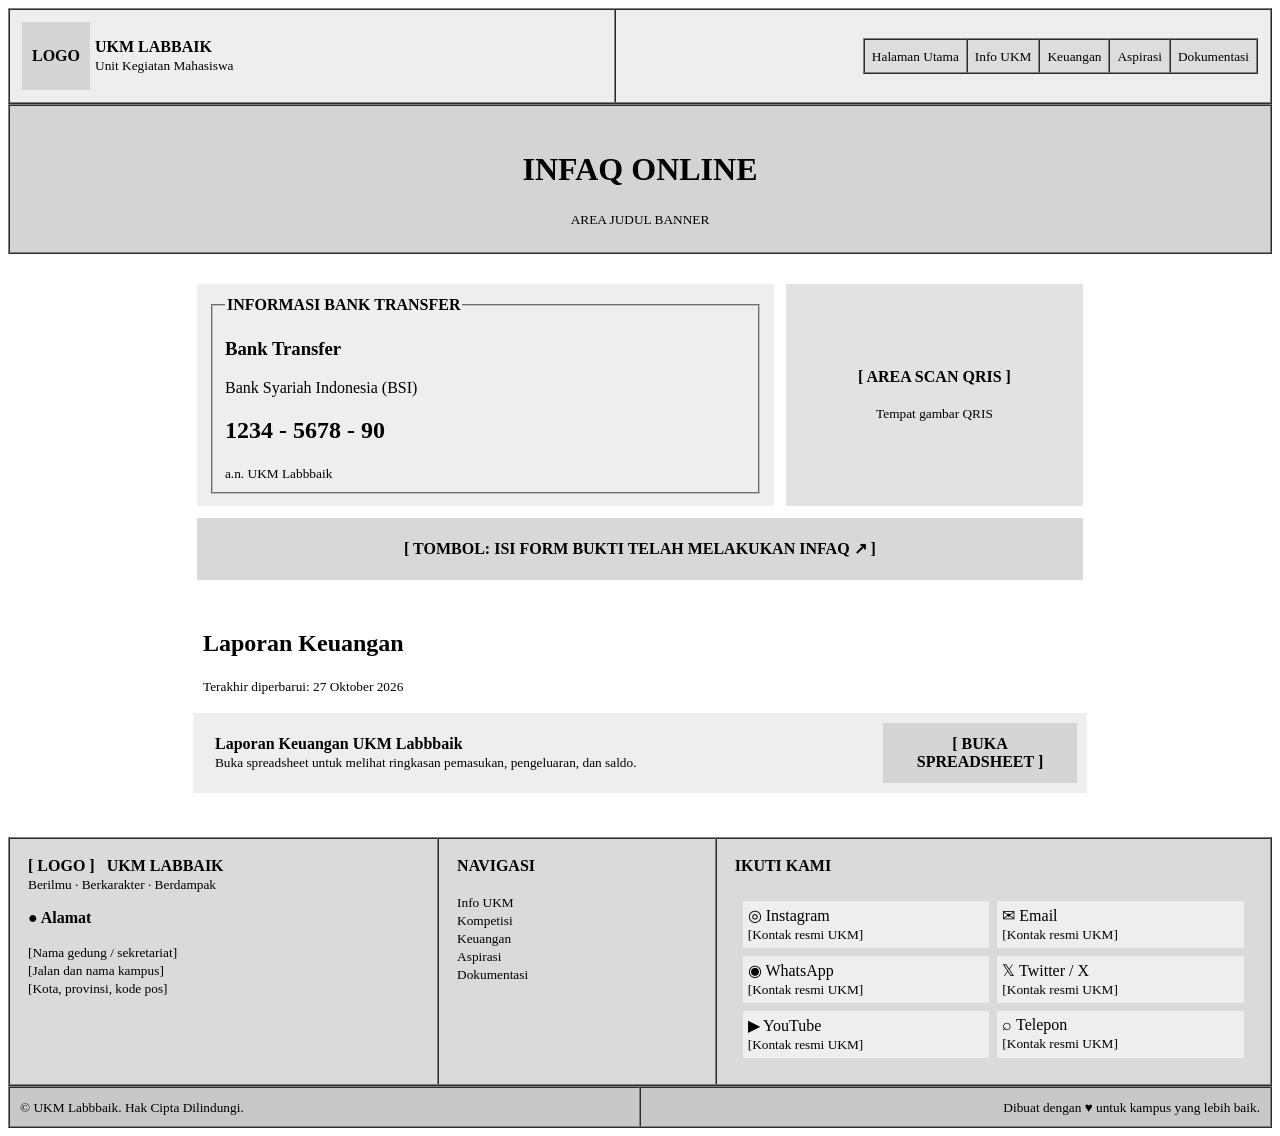
<file: wireframe-infaq-labbbaik/wirefrime_infaq.html>
<!DOCTYPE html>
<html lang="id">
<head>
    <meta charset="UTF-8">
    <meta name="viewport" content="width=device-width, initial-scale=1.0">
    <title>Wireframe Infaq & Donasi - UKM LABBAIK</title>
</head>
<body bgcolor="#FFFFFF">

    <!-- =========================================================
         WIREFRAME HALAMAN INFAQ & DONASI UKM LABBAIK
         FILE INI HANYA HTML: tidak menggunakan file CSS atau JavaScript.
         Kotak-kotak abu-abu menunjukkan posisi elemen pada desain.
         ========================================================= -->

    <!-- BAGIAN 1: HEADER / NAVIGASI -->
    <table width="100%" border="1" cellspacing="0" cellpadding="12" bgcolor="#EEEEEE">
        <tr>
            <td width="48%" valign="middle">
                <table border="0" cellspacing="0" cellpadding="5">
                    <tr>
                        <td bgcolor="#D5D5D5" align="center" width="58" height="58">
                            <strong>LOGO</strong>
                        </td>
                        <td valign="middle">
                            <strong>UKM LABBAIK</strong><br>
                            <small>Unit Kegiatan Mahasiswa</small>
                        </td>
                    </tr>
                </table>
            </td>
            <td align="right" valign="middle">
                <table border="1" cellspacing="0" cellpadding="7" bgcolor="#DDDDDD">
                    <tr>
                        <td><small>Halaman Utama</small></td>
                        <td><small>Info UKM</small></td>
                        <td><small>Keuangan</small></td>
                        <td><small>Aspirasi</small></td>
                        <td><small>Dokumentasi</small></td>
                    </tr>
                </table>
            </td>
        </tr>
    </table>

    <!-- BAGIAN 2: BANNER / JUDUL INFAQ ONLINE -->
    <table width="100%" border="1" cellspacing="0" cellpadding="24" bgcolor="#D4D4D4">
        <tr>
            <td height="95" align="center" valign="middle">
                <h1>INFAQ ONLINE</h1>
                <small>AREA JUDUL BANNER</small>
            </td>
        </tr>
    </table>

    <!-- BAGIAN 3: INFORMASI PEMBAYARAN -->
    <br>
    <table width="72%" align="center" border="0" cellspacing="12" cellpadding="12">
        <tr>
            <!-- BAGIAN 3A: KARTU INFORMASI TRANSFER BANK -->
            <td width="66%" height="175" valign="top" border="1" bgcolor="#EEEEEE">
                <fieldset>
                    <legend><strong>INFORMASI BANK TRANSFER</strong></legend>
                    <h3>Bank Transfer</h3>
                    <p>Bank Syariah Indonesia (BSI)</p>
                    <h2>1234 - 5678 - 90</h2>
                    <small>a.n. UKM Labbbaik</small>
                </fieldset>
            </td>

            <!-- BAGIAN 3B: AREA QRIS -->
            <td width="34%" height="175" align="center" valign="middle" bgcolor="#E2E2E2">
                <strong>[ AREA SCAN QRIS ]</strong><br><br>
                <small>Tempat gambar QRIS</small>
            </td>
        </tr>

        <!-- BAGIAN 3C: TOMBOL FORM BUKTI INFAQ -->
        <tr>
            <td colspan="2" align="center" bgcolor="#D8D8D8" height="38">
                <strong>[ TOMBOL: ISI FORM BUKTI TELAH MELAKUKAN INFAQ ↗ ]</strong>
            </td>
        </tr>
    </table>

    <!-- BAGIAN 4: LAPORAN KEUANGAN -->
    <table width="72%" align="center" border="0" cellspacing="8" cellpadding="10">
        <tr>
            <td>
                <h2>Laporan Keuangan</h2>
                <small>Terakhir diperbarui: 27 Oktober 2026</small>
            </td>
        </tr>
        <tr>
            <td bgcolor="#EEEEEE" border="1">
                <table width="100%" border="0" cellspacing="0" cellpadding="12">
                    <tr>
                        <td valign="middle">
                            <strong>Laporan Keuangan UKM Labbbaik</strong><br>
                            <small>Buka spreadsheet untuk melihat ringkasan pemasukan, pengeluaran, dan saldo.</small>
                        </td>
                        <td width="170" align="center" valign="middle" bgcolor="#D5D5D5">
                            <strong>[ BUKA SPREADSHEET ]</strong>
                        </td>
                    </tr>
                </table>
            </td>
        </tr>
    </table>
    <br><br>

    <!-- BAGIAN 5: FOOTER -->
    <table width="100%" border="1" cellspacing="0" cellpadding="18" bgcolor="#DADADA">
        <tr>
            <!-- BAGIAN 5A: IDENTITAS DAN ALAMAT -->
            <td width="34%" valign="top">
                <strong>[ LOGO ] &nbsp; UKM LABBAIK</strong><br>
                <small>Berilmu · Berkarakter · Berdampak</small>
                <p><strong>● Alamat</strong></p>
                <small>[Nama gedung / sekretariat]<br>
                [Jalan dan nama kampus]<br>
                [Kota, provinsi, kode pos]</small>
            </td>

            <!-- BAGIAN 5B: NAVIGASI FOOTER -->
            <td width="22%" valign="top">
                <strong>NAVIGASI</strong><br><br>
                <small>Info UKM</small><br>
                <small>Kompetisi</small><br>
                <small>Keuangan</small><br>
                <small>Aspirasi</small><br>
                <small>Dokumentasi</small>
            </td>

            <!-- BAGIAN 5C: KONTAK / MEDIA SOSIAL -->
            <td width="44%" valign="top">
                <strong>IKUTI KAMI</strong><br><br>
                <table width="100%" border="0" cellspacing="8" cellpadding="5">
                    <tr>
                        <td bgcolor="#EEEEEE">◎ Instagram<br><small>[Kontak resmi UKM]</small></td>
                        <td bgcolor="#EEEEEE">✉ Email<br><small>[Kontak resmi UKM]</small></td>
                    </tr>
                    <tr>
                        <td bgcolor="#EEEEEE">◉ WhatsApp<br><small>[Kontak resmi UKM]</small></td>
                        <td bgcolor="#EEEEEE">𝕏 Twitter / X<br><small>[Kontak resmi UKM]</small></td>
                    </tr>
                    <tr>
                        <td bgcolor="#EEEEEE">▶ YouTube<br><small>[Kontak resmi UKM]</small></td>
                        <td bgcolor="#EEEEEE">⌕ Telepon<br><small>[Kontak resmi UKM]</small></td>
                    </tr>
                </table>
            </td>
        </tr>
    </table>

    <!-- BAGIAN 5D: COPYRIGHT -->
    <table width="100%" border="1" cellspacing="0" cellpadding="10" bgcolor="#C8C8C8">
        <tr>
            <td width="50%"><small>© UKM Labbbaik. Hak Cipta Dilindungi.</small></td>
            <td align="right"><small>Dibuat dengan ♥ untuk kampus yang lebih baik.</small></td>
        </tr>
    </table>

</body>
</html>
</file>
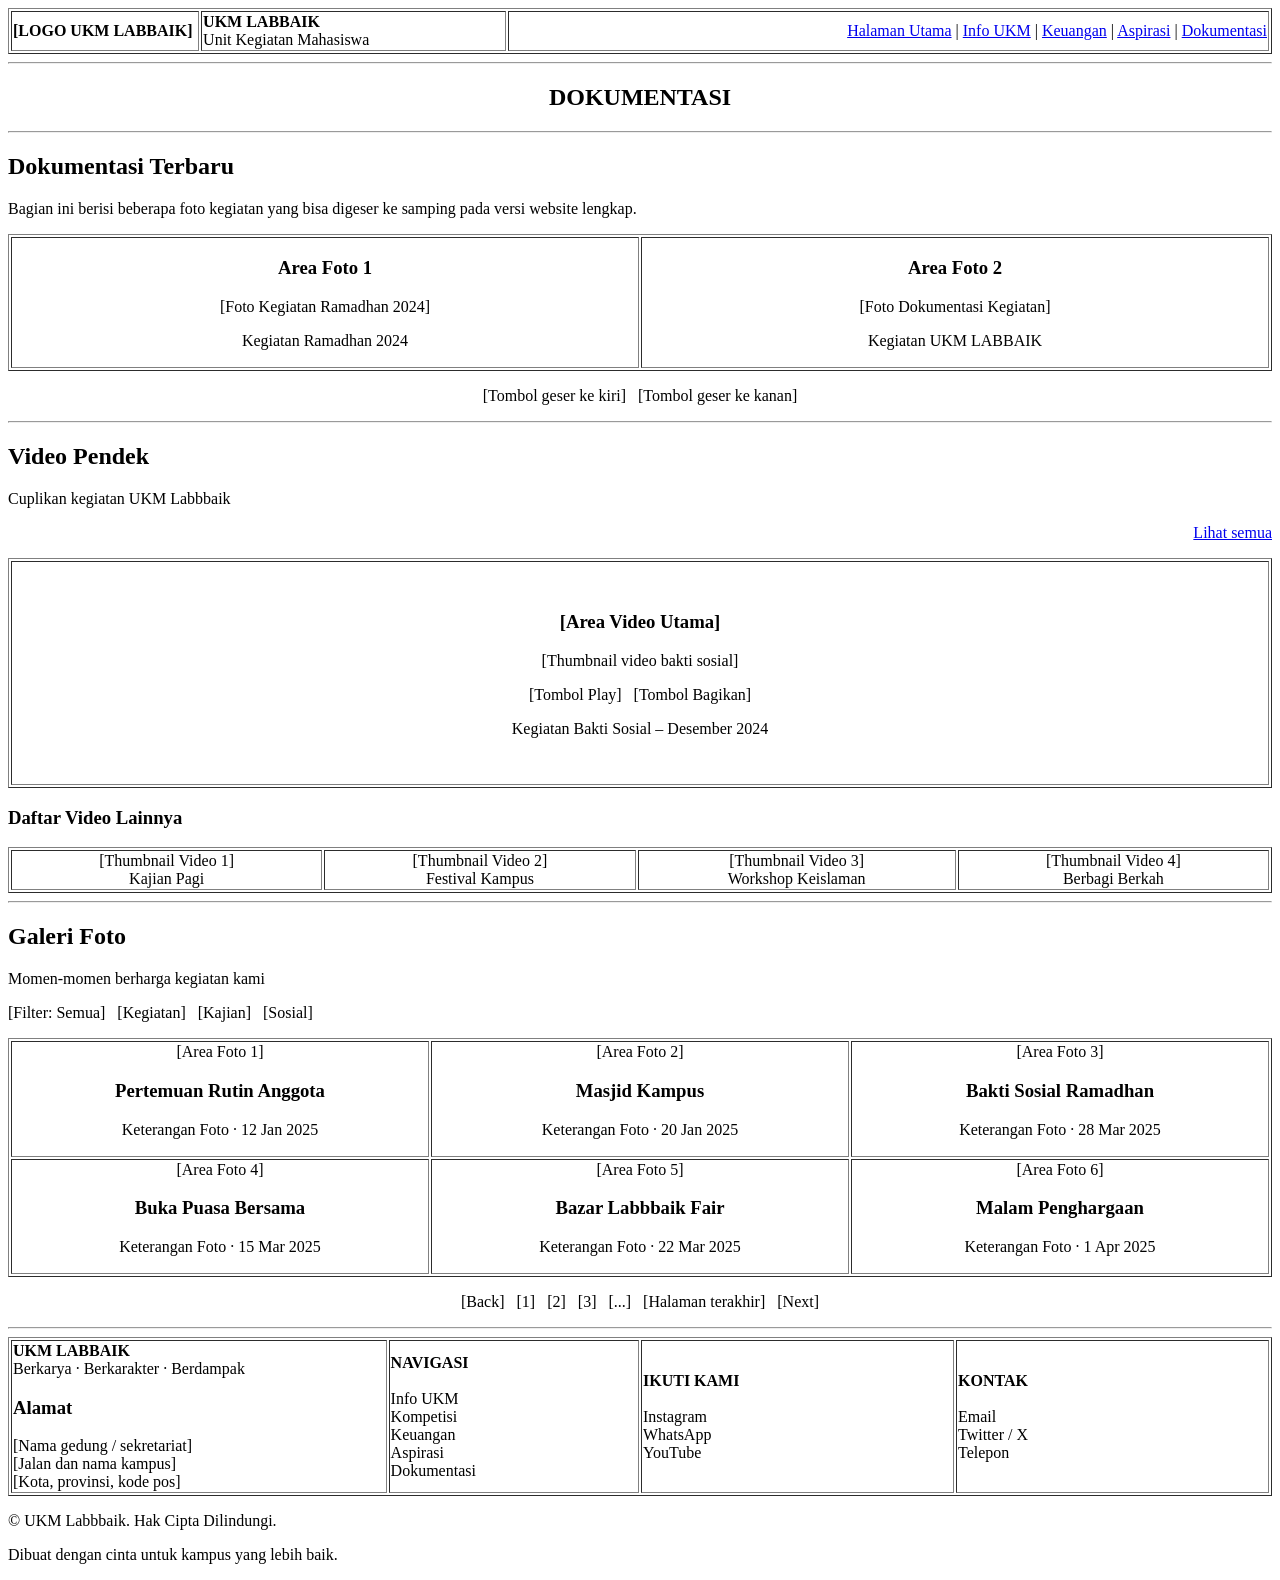
<file: wirefrime dokumentasi/dokumentasi.html>
<!DOCTYPE html>
<html lang="id">
<head>
    <meta charset="UTF-8">
    <meta name="viewport" content="width=device-width, initial-scale=1.0">
    <title>Wireframe Dokumentasi - UKM LABBAIK</title>
</head>
<body>
    <!-- =====================================================
         WIREFRAME HALAMAN DOKUMENTASI UKM LABBAIK
         File ini sengaja hanya menggunakan HTML.
         Fokusnya adalah susunan/kerangka, bukan desain akhir.
         ===================================================== -->

    <!-- BAGIAN 1: HEADER / NAVBAR -->
    <header>
        <table border="1" width="100%">
            <tr>
                <td width="15%">
                    <!-- Placeholder logo agar folder wireframe cukup berisi satu file HTML. -->
                    <strong>[LOGO UKM LABBAIK]</strong>
                </td>
                <td>
                    <strong>UKM LABBAIK</strong><br>
                    Unit Kegiatan Mahasiswa
                </td>
                <td align="right">
                    <!-- GANTI HREF setelah halaman lain sudah tersedia. -->
                    <a href="#">Halaman Utama</a> |
                    <a href="#">Info UKM</a> |
                    <a href="#">Keuangan</a> |
                    <a href="#">Aspirasi</a> |
                    <a href="#dokumentasi">Dokumentasi</a>
                </td>
            </tr>
        </table>
    </header>

    <main>
        <!-- BAGIAN 2: BANNER JUDUL -->
        <section>
            <hr>
            <h1 align="center">DOKUMENTASI</h1>
            <hr>
        </section>

        <!-- BAGIAN 3: CAROUSEL DOKUMENTASI TERBARU -->
        <section id="dokumentasi">
            <h2>Dokumentasi Terbaru</h2>
            <p>Bagian ini berisi beberapa foto kegiatan yang bisa digeser ke samping pada versi website lengkap.</p>

            <table border="1" width="100%">
                <tr>
                    <td width="50%" align="center">
                        <h3>Area Foto 1</h3>
                        <p>[Foto Kegiatan Ramadhan 2024]</p>
                        <p>Kegiatan Ramadhan 2024</p>
                    </td>
                    <td width="50%" align="center">
                        <h3>Area Foto 2</h3>
                        <p>[Foto Dokumentasi Kegiatan]</p>
                        <p>Kegiatan UKM LABBAIK</p>
                    </td>
                </tr>
            </table>
            <p align="center">[Tombol geser ke kiri] &nbsp; [Tombol geser ke kanan]</p>
        </section>

        <hr>

        <!-- BAGIAN 4: VIDEO PENDEK -->
        <section id="video-pendek">
            <h2>Video Pendek</h2>
            <p>Cuplikan kegiatan UKM Labbbaik</p>
            <p align="right"><a href="#galeri-foto">Lihat semua</a></p>

            <table border="1" width="100%">
                <tr>
                    <td align="center" height="220">
                        <h3>[Area Video Utama]</h3>
                        <p>[Thumbnail video bakti sosial]</p>
                        <p>[Tombol Play] &nbsp; [Tombol Bagikan]</p>
                        <p>Kegiatan Bakti Sosial – Desember 2024</p>
                    </td>
                </tr>
            </table>

            <h3>Daftar Video Lainnya</h3>
            <table border="1" width="100%">
                <tr>
                    <td align="center">[Thumbnail Video 1]<br>Kajian Pagi</td>
                    <td align="center">[Thumbnail Video 2]<br>Festival Kampus</td>
                    <td align="center">[Thumbnail Video 3]<br>Workshop Keislaman</td>
                    <td align="center">[Thumbnail Video 4]<br>Berbagi Berkah</td>
                </tr>
            </table>
        </section>

        <hr>

        <!-- BAGIAN 5: GALERI FOTO -->
        <section id="galeri-foto">
            <h2>Galeri Foto</h2>
            <p>Momen-momen berharga kegiatan kami</p>

            <!-- FILTER KATEGORI: Semua, Kegiatan, Kajian, dan Sosial. -->
            <p>[Filter: Semua] &nbsp; [Kegiatan] &nbsp; [Kajian] &nbsp; [Sosial]</p>

            <!-- KERANGKA KARTU GALERI: judul, foto, dan tanggal dapat diganti. -->
            <table border="1" width="100%">
                <tr>
                    <td width="33%" align="center">
                        [Area Foto 1]
                        <h3>Pertemuan Rutin Anggota</h3>
                        <p>Keterangan Foto · 12 Jan 2025</p>
                    </td>
                    <td width="33%" align="center">
                        [Area Foto 2]
                        <h3>Masjid Kampus</h3>
                        <p>Keterangan Foto · 20 Jan 2025</p>
                    </td>
                    <td width="33%" align="center">
                        [Area Foto 3]
                        <h3>Bakti Sosial Ramadhan</h3>
                        <p>Keterangan Foto · 28 Mar 2025</p>
                    </td>
                </tr>
                <tr>
                    <td align="center">
                        [Area Foto 4]
                        <h3>Buka Puasa Bersama</h3>
                        <p>Keterangan Foto · 15 Mar 2025</p>
                    </td>
                    <td align="center">
                        [Area Foto 5]
                        <h3>Bazar Labbbaik Fair</h3>
                        <p>Keterangan Foto · 22 Mar 2025</p>
                    </td>
                    <td align="center">
                        [Area Foto 6]
                        <h3>Malam Penghargaan</h3>
                        <p>Keterangan Foto · 1 Apr 2025</p>
                    </td>
                </tr>
            </table>

            <!-- PAGINATION / PERPINDAHAN HALAMAN GALERI -->
            <p align="center">
                [Back] &nbsp; [1] &nbsp; [2] &nbsp; [3] &nbsp; [...] &nbsp; [Halaman terakhir] &nbsp; [Next]
            </p>
        </section>
    </main>

    <hr>

    <!-- BAGIAN 6: FOOTER -->
    <footer>
        <table border="1" width="100%">
            <tr>
                <td width="30%">
                    <strong>UKM LABBAIK</strong><br>
                    Berkarya · Berkarakter · Berdampak
                    <h3>Alamat</h3>
                    [Nama gedung / sekretariat]<br>
                    [Jalan dan nama kampus]<br>
                    [Kota, provinsi, kode pos]
                </td>
                <td width="20%">
                    <strong>NAVIGASI</strong><br><br>
                    Info UKM<br>
                    Kompetisi<br>
                    Keuangan<br>
                    Aspirasi<br>
                    Dokumentasi
                </td>
                <td width="25%">
                    <strong>IKUTI KAMI</strong><br><br>
                    Instagram<br>
                    WhatsApp<br>
                    YouTube
                </td>
                <td width="25%">
                    <strong>KONTAK</strong><br><br>
                    Email<br>
                    Twitter / X<br>
                    Telepon
                </td>
            </tr>
        </table>
        <p>© UKM Labbbaik. Hak Cipta Dilindungi.</p>
        <p>Dibuat dengan cinta untuk kampus yang lebih baik.</p>
    </footer>
</body>
</html>
</file>
